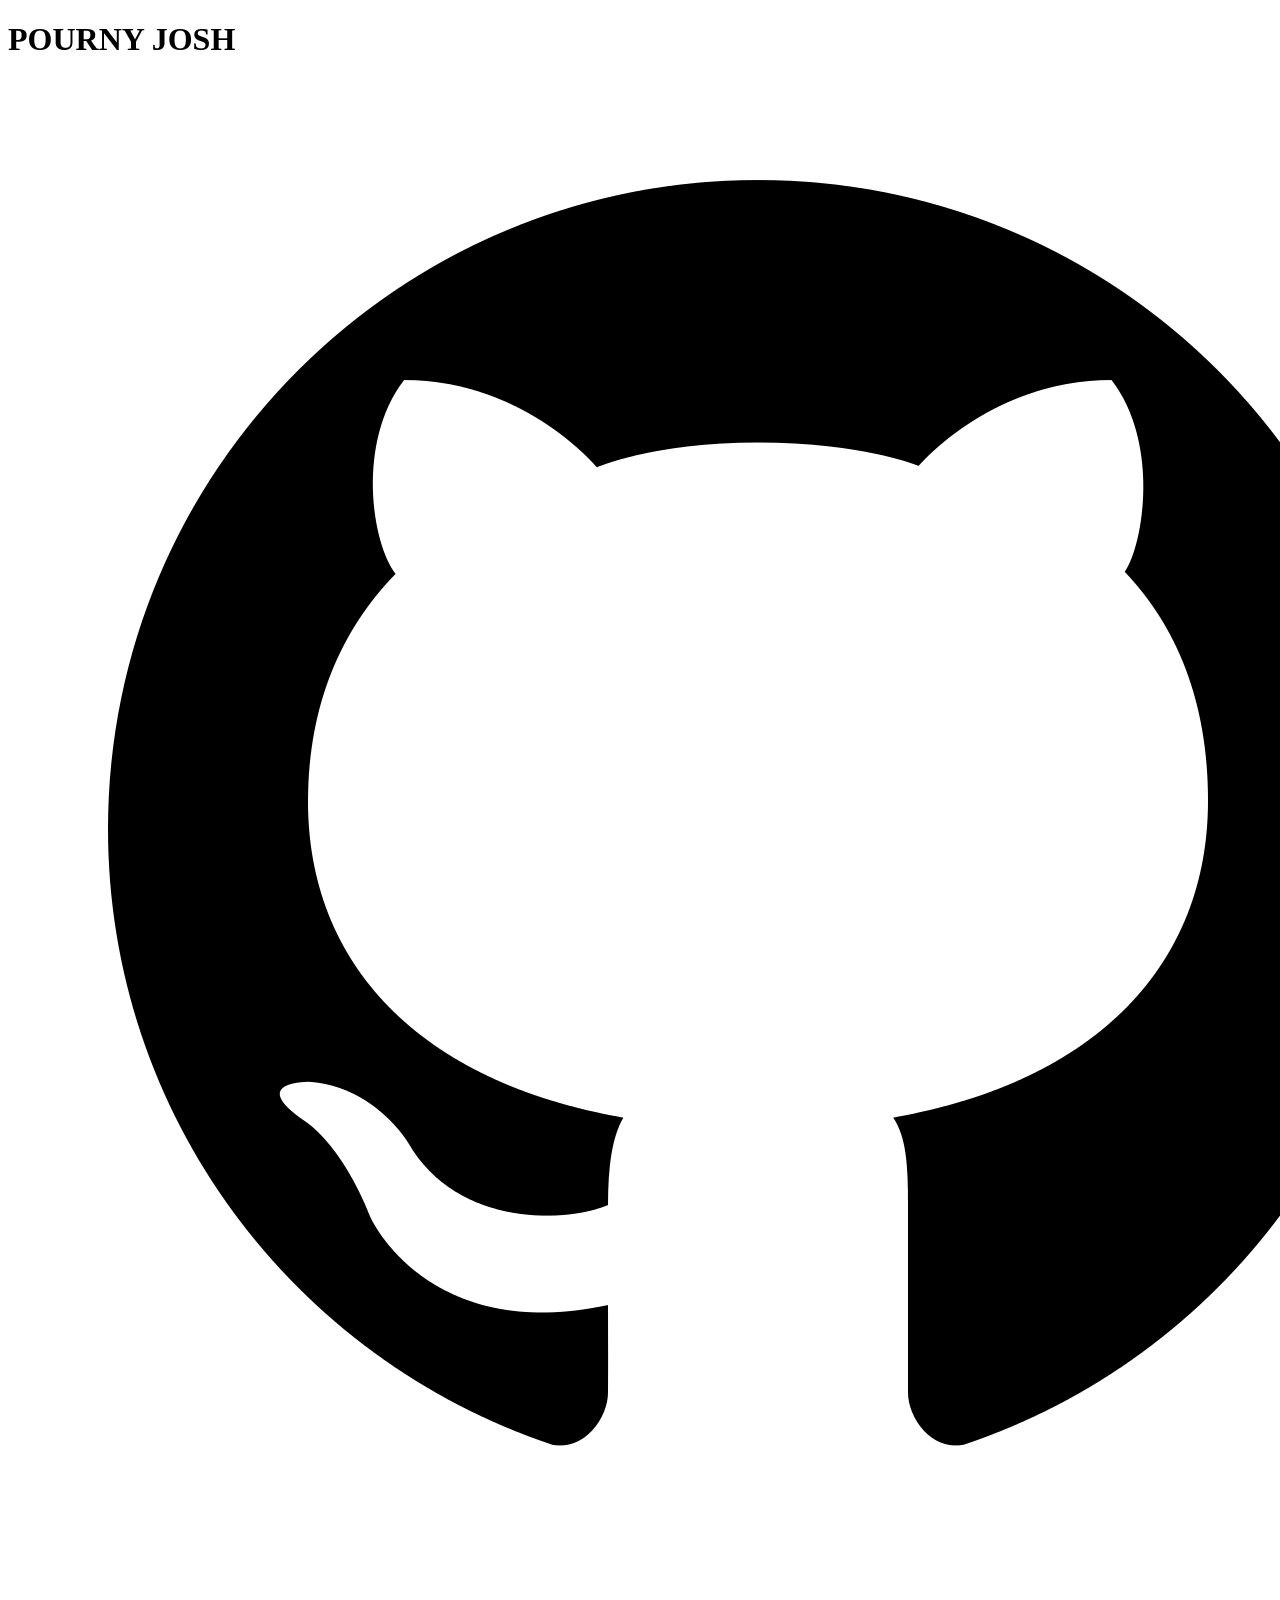
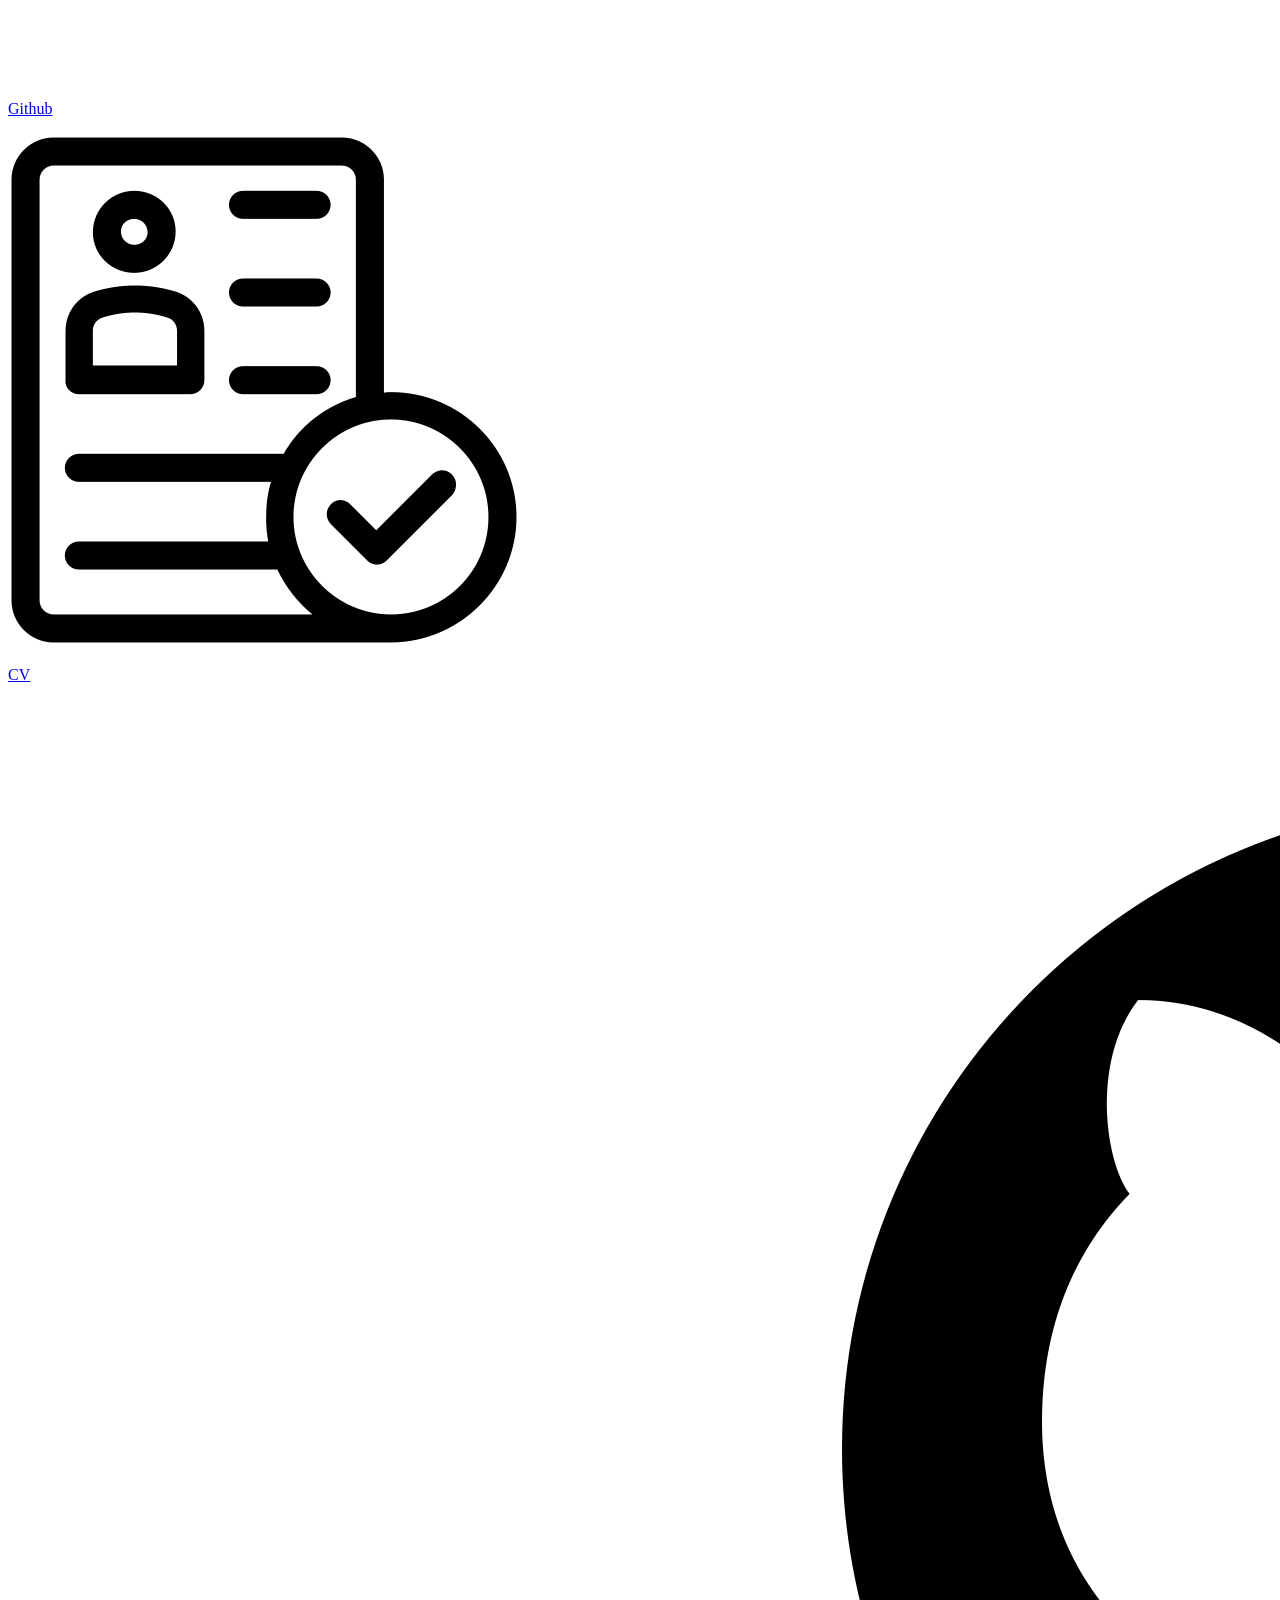
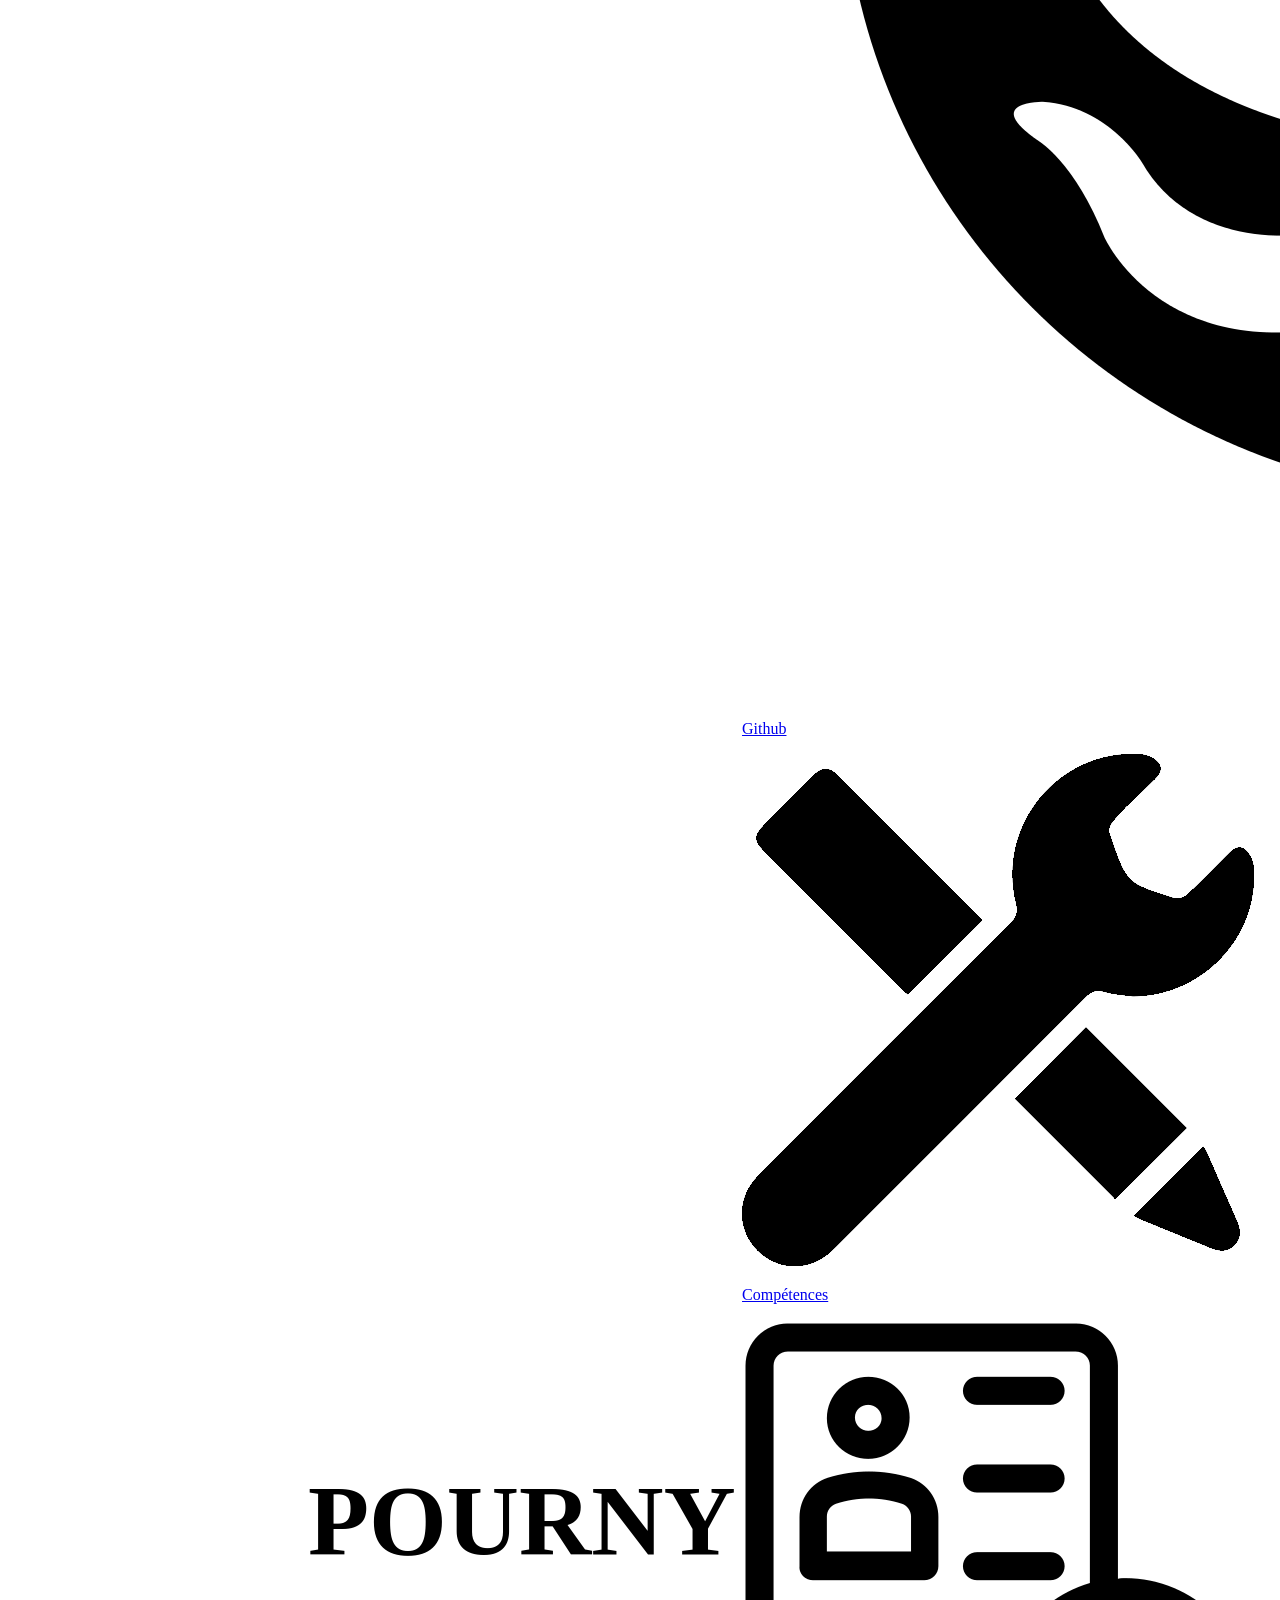
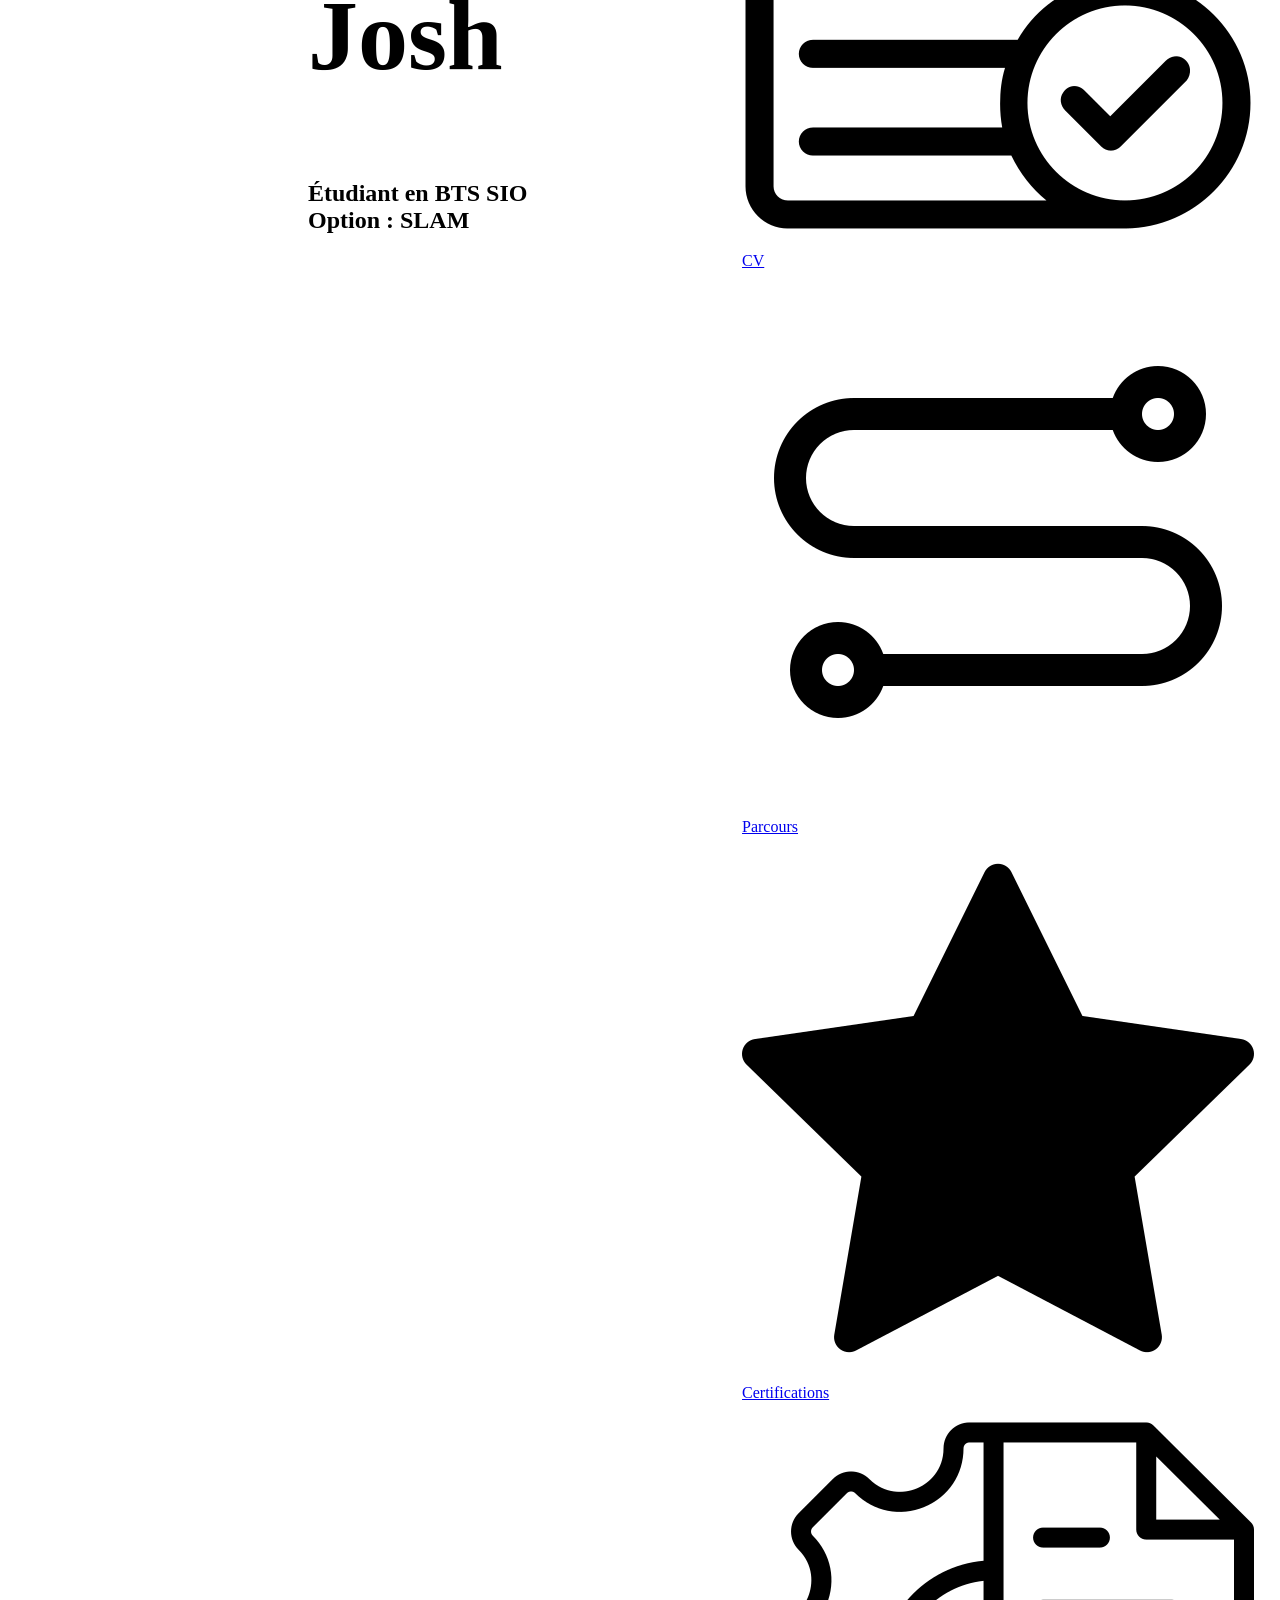
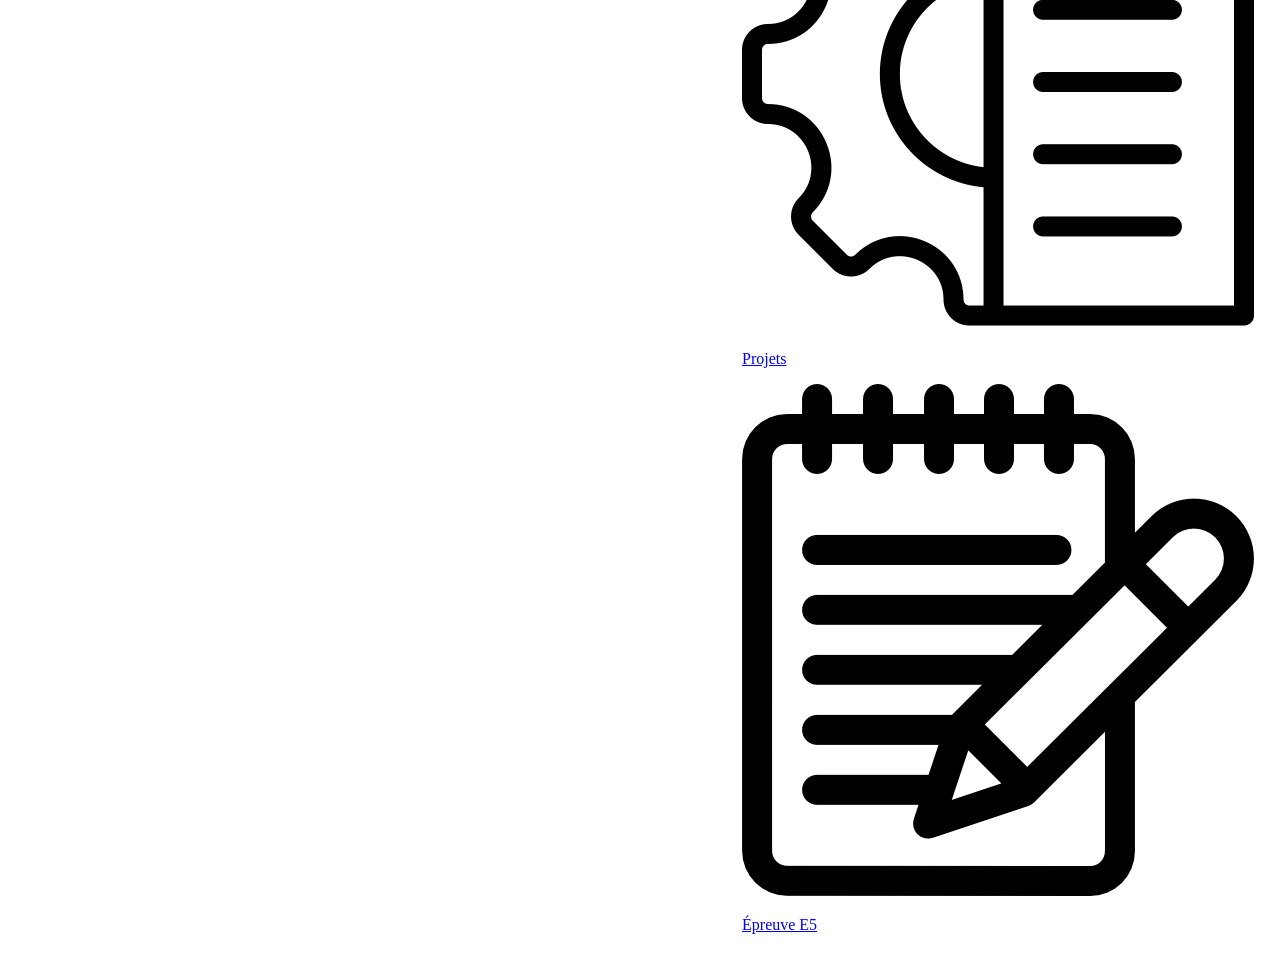
<file: HTML/index.html>
<!DOCTYPE html>
<html lang="en">
<head>
    <meta charset="UTF-8">
    <meta name="viewport" content="width=device-width, initial-scale=1.0">
    <title>Portfolio POURNY J.</title>
    <link rel="stylesheet" href="../CSS/style_index.css">
</head>
<body>

    <!-- Header -->

    <header>

        <h1>POURNY JOSH</h1>

        <!-- Boutons d'accès rapide -->

        <div id="header_nav">

            <!-- GitHub -->

            <a href="https://github.com/Skyro-source" class="header_link">
                <div class="header_button" id="git">
                    <img src="../Images/Logos/github_PNG40_noir.png" alt="logo_git" class="nav_img">
                    <p class="nav_txt">Github</p>
                </div>
            </a>

            <!-- CV -->

            <a href="CV.html" class="header_link">
                <div class="header_button" id="cv"> 
                    <img src="../Images/Logos/embauche_noir.png" alt="notepad" class="nav_img">
                    <p class="nav_txt">CV</p>  
                </div>
            </a>

        </div>

    </header>

    <!-- Contenu principal -->

    <div id="main">

        <!-- Détails -->

        <div id="details"> 
            <h1 class="txt_desc" id="name">POURNY Josh</h1>
            <h2 class="txt_desc">Étudiant en BTS SIO <br> Option : SLAM</h2>
        </div>

        <!-- Boutons de navigation -->

        <div id="nav">

            <!-- GitHub -->

            <a href="https://github.com/Skyro-source" class="nav_link">
                <div class="nav_button" id="git">
                    <img src="../Images/Logos/github_PNG40_noir.png" alt="logo_git" class="nav_img">
                    <p class="nav_txt">Github</p>
                </div>
            </a>

            <!-- Compétences -->

            <a href="competences.html" class="nav_link">
                <div class="nav_button" id="git">
                    <img src="../Images/Logos/outils-dedition_noir.png" alt="logo_git" class="nav_img">
                    <p class="nav_txt">Compétences</p>
                </div>
            </a>

            <!-- CV -->

            <a href="CV.html" class="nav_link">
                <div class="nav_button" id="cv"> 
                    <img src="../Images/Logos/embauche_noir.png" alt="notepad" class="nav_img">
                    <p class="nav_txt">CV</p>
                </div>
            </a>

            <!-- Parcours -->

            <a href="parcours.html" class="nav_link">
                <div class="nav_button" id="parc"> 
                    <img src="../Images/Logos/itineraire_noir.png" alt="itineraire" class="nav_img">
                    <p class="nav_txt">Parcours</p>
                </div>
            </a>
            
            <!-- Certifications -->

            <a href="certifications.html" class="nav_link">
                <div class="nav_button" id="cert"> 
                    <img src="../Images/Logos/etoile_noir.png" alt="etoile" class="nav_img">    
                    <p class="nav_txt">Certifications</p>  
                </div>
            </a>

            <!-- Projets -->

            <a href="projets.html" class="nav_link">
                <div class="nav_button" id="projet"> 
                    <img src="../Images/Logos/gestion-de-projet_noir.png" alt="projet" class="nav_img">
                    <p class="nav_txt">Projets</p>
                </div>
            </a>

            <!-- Épreuve E5 -->

            <a href="epreuve_e5.html" class="nav_link">
                <div class="nav_button" id="epreuve"> 
                    <img src="../Images/Logos/notepad_noir.png" alt="notepad" class="nav_img">
                    <p class="nav_txt">Épreuve E5</p>
                </div>
            </a>

        </div>

    </div>

    <!-- Footer -->

    <footer>

        <!-- Je ne sais pas encore quoi rajouter, à voir plus tard -->

    </footer>

</body>
</html>
</file>
<file: CSS/style_index.css>
.txt_desc{
    font-size: x-large;
    padding: 10px;
}

/** Style pour des éléments spécifiques */

#name{
    font-size: 100px;
}

#main{
    display: flex;
    flex-direction: row;
    align-items: center;
    justify-content: flex-start;
    max-width: 80vw;
    min-height: 100vh;
    margin-left: auto;
}

#details{
    margin-left: 50px;
}
</file>
